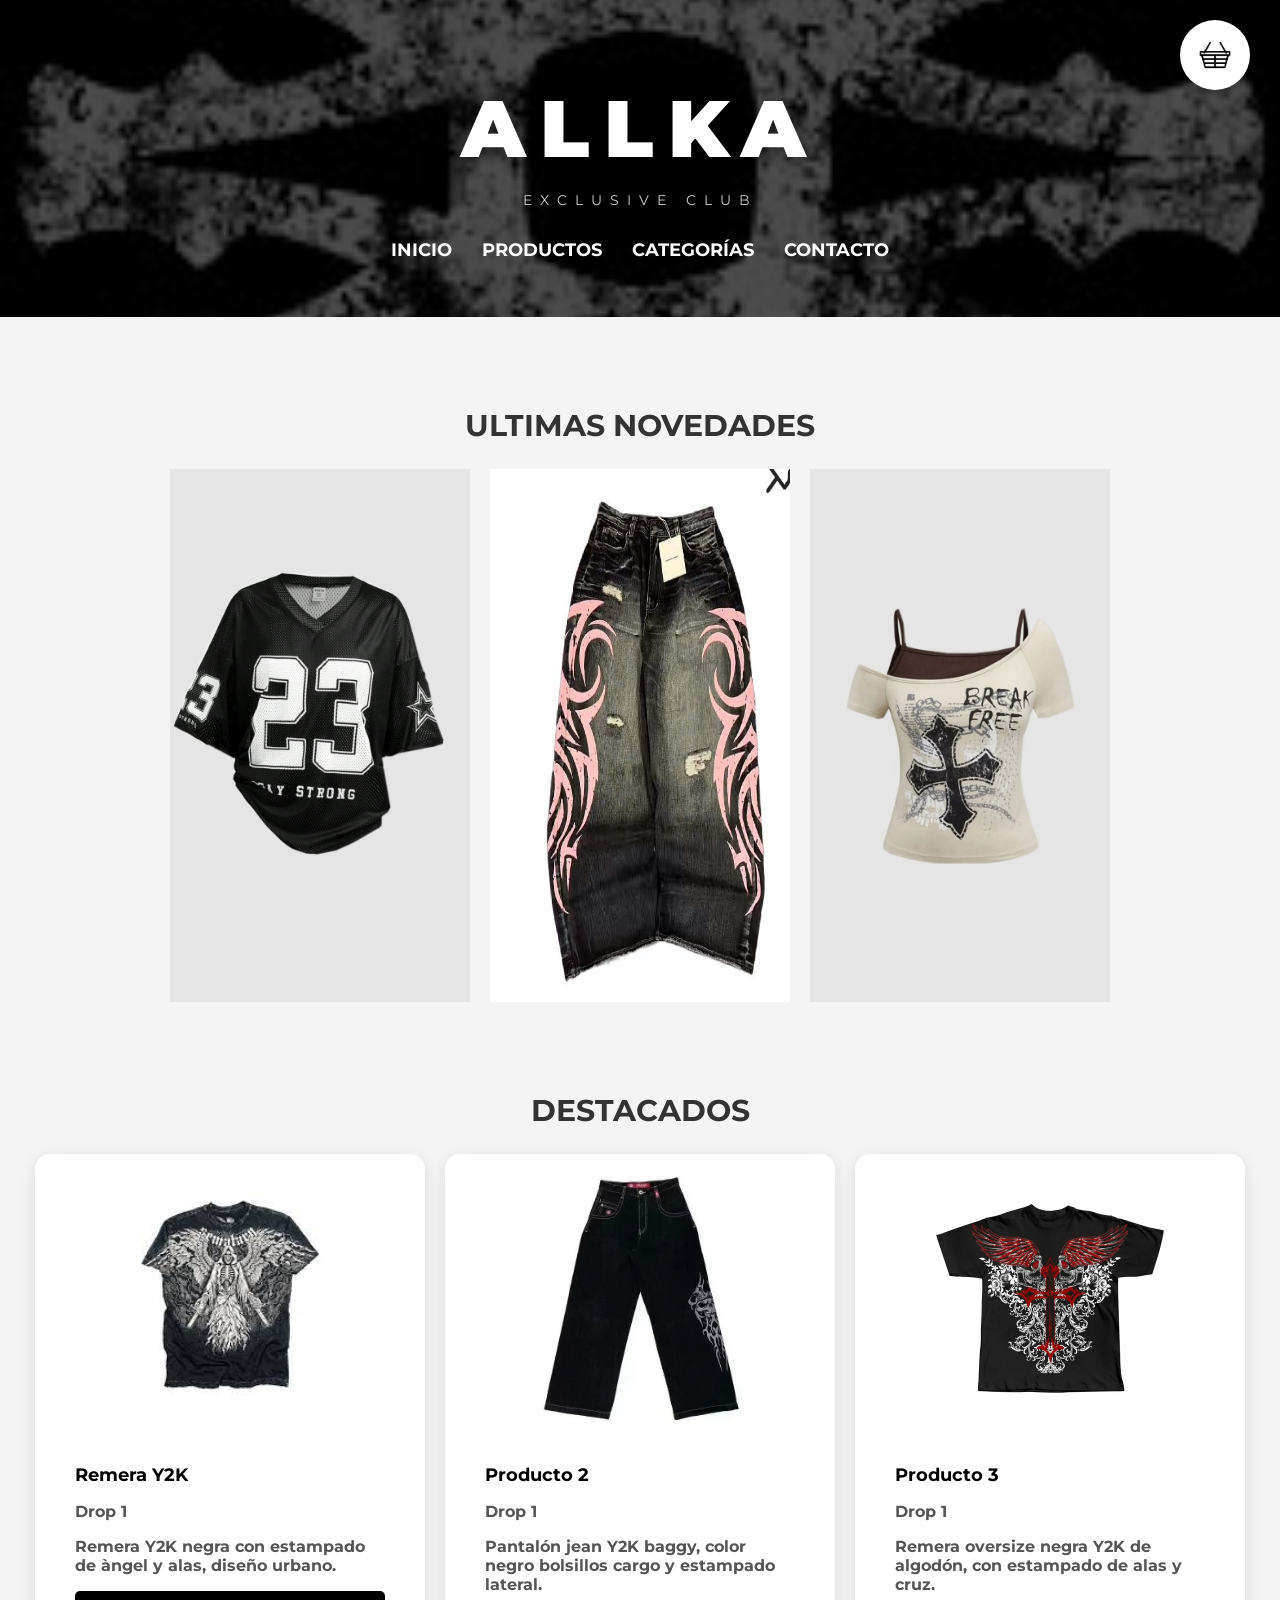
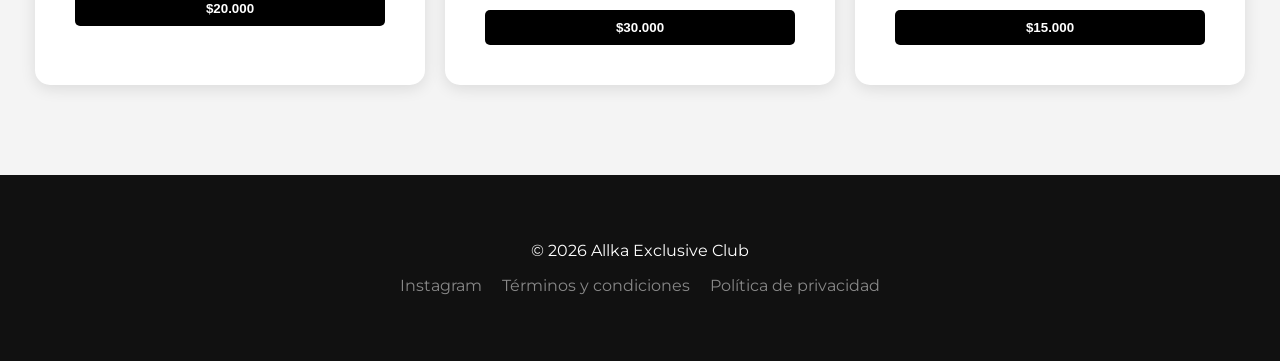
<file: index.html>
<!DOCTYPE html>
<html lang="es">
<head>
    <meta charset="UTF-8">
    <meta name="viewport" content="width=device-width, initial-scale=1.0">
    <title>Allka Exclusive Club</title>
    <link href="https://fonts.googleapis.com/css2?family=Montserrat:wght@400;700;900&display=swap" rel="stylesheet">
    <link rel="stylesheet" href="estilos.css">
</head>

<body>

<header>
    <div id="contenedor-logo">
        <h1>Allka</h1>
        <p class="subtitulo-marca">Exclusive Club</p>
    </div>

    <nav>
        <ul id="lista-header">
            <li><a href="index.html">Inicio</a></li>
            <li><a href="productos.html">Productos</a></li>
            <li><a href="categorias.html">Categorías</a></li>
            <li><a href="contacto.html">Contacto</a></li>
        </ul>
    </nav>

    <div id="boton-carrito">
        <a href="carrito.html">
            <img src="carrito.jpg" id="img-carrito" alt="Carrito">
        </a>
    </div>
</header>

<main>

    <section>
        <h2 class="titulo-seccion">Ultimas novedades</h2>
        <div class="contenedor-flex">
            <img src="remera 3.jpeg" class="img-novedad">
            <img src="pantalon 2.jpeg" class="img-novedad">
            <img src="remera 4.jpeg" class="img-novedad">
        </div>
    </section>

    <section>
        <h2 class="titulo-seccion">Destacados</h2>

        <div class="contenedor-flex">

            <article class="tarjeta-producto">
                <img src="remera 2.jpg" alt="Producto 1">
                <div class="info-producto">
                    <h2>Remera Y2K</h2>
                    <p>Drop 1</p>
                    <p>Remera Y2K negra con estampado de àngel y alas, diseño urbano.</p>
                    <button class="btn-agregar" onclick="agregar('Remera', 20000, 'remera 2.jpg')">$20.000</button>
                </div>
            </article>

            <article class="tarjeta-producto">
                <img src="pantalon 1.jpg" alt="Producto 2">
                <div class="info-producto">
                    <h2>Producto 2</h2>
                    <p>Drop 1</p>
                    <p>Pantalón jean Y2K baggy, color negro bolsillos cargo y estampado lateral.</p>
                    <button class="btn-agregar" onclick="agregar('Pantalon', 30000, 'pantalon 1.jpg')">$30.000</button>
                </div>
            </article>

            <article class="tarjeta-producto">
                <img src="remera 1.jpg" alt="Producto 3">
                <div class="info-producto">
                    <h2>Producto 3</h2>
                    <p>Drop 1</p>
                    <p>Remera oversize negra Y2K de algodón, con estampado de alas y cruz.</p>
                    <button class="btn-agregar" onclick="agregar('Remera', 15000, 'remera 1.jpg')">$15.000</button>
                </div>
            </article>

        </div>
    </section>

</main>

<footer>
    <p id="copyright">© 2026 Allka Exclusive Club</p>
    <nav id="menu-footer">
        <ul id="lista-enlaces">
            <li><a href="https://www.instagram.com/allkaexclusiveclub/" target="_blank">Instagram</a></li>
            <li><a href="Términos.html">Términos y condiciones</a></li>
            <li><a href="Privacidad.html">Política de privacidad</a></li>
        </ul>
    </nav>
</footer>

<!-- NOTIFICACIÓN -->
<div id="notificacion"></div>

<script>
let carrito = JSON.parse(localStorage.getItem("carrito")) || [];

function agregar(nombre, precio, imagen) {

    let carrito = JSON.parse(localStorage.getItem("carrito")) || [];


    let productoExistente = carrito.find(producto => 
        producto.nombre == nombre && producto.imagen == imagen
    );


    if(productoExistente){

        productoExistente.cantidad++;

    }else{

        let producto = {
            nombre: nombre,
            precio: Number(precio),
            imagen: imagen,
            cantidad: 1
        };


        carrito.push(producto);

    }


    localStorage.setItem("carrito", JSON.stringify(carrito));


    mostrarNotificacion("Producto agregado al carrito");
}
function mostrarNotificacion(mensaje) {
    let notif = document.getElementById("notificacion");

    notif.textContent = "✔ " + mensaje;
    notif.classList.add("mostrar");

    setTimeout(() => {
        notif.classList.remove("mostrar");
    }, 2500);
}
</script>

</body>
</html>
</file>
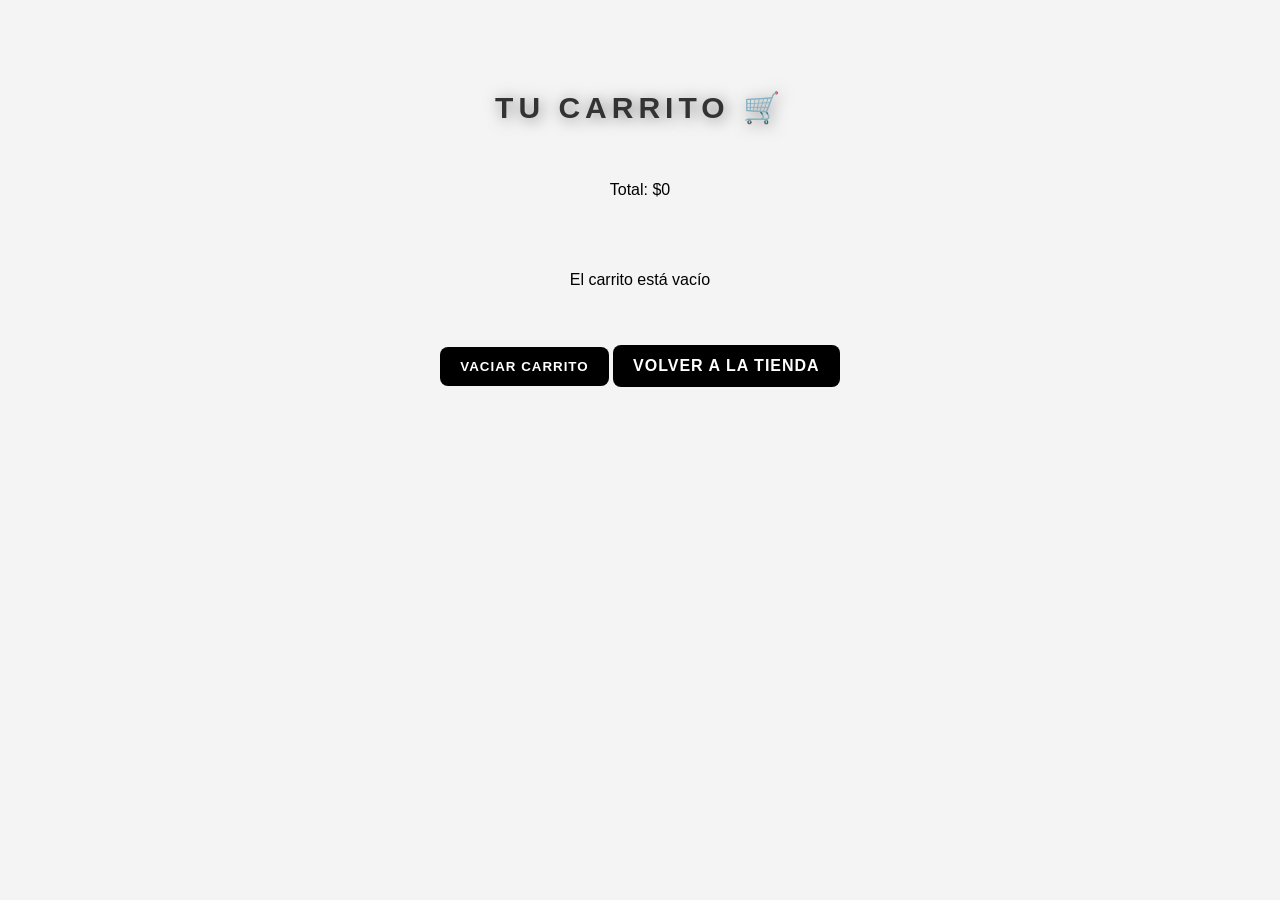
<file: Carrito.html>
<!DOCTYPE html>
<html lang="es">
<head>
  <meta charset="UTF-8">
  <title>Carrito</title>
  <link rel="stylesheet" href="estilos.css">
</head>

<body>

<main>

  <h1 class="titulo-seccion">Tu carrito 🛒</h1>

  <p class="total">Total: $<span id="total">0</span></p>

  <div id="contenedor-carrito"></div>

  <div class="acciones-carrito">
    <button onclick="vaciar()">Vaciar carrito</button>
    <a href="index.html" class="btn-volver">Volver a la tienda</a>
  </div>

</main>

<!-- NOTIFICACIÓN -->
<div id="notificacion"></div>

<script>
let carrito = JSON.parse(localStorage.getItem("carrito")) || [];
let contenedor = document.getElementById("contenedor-carrito");
let total = 0;

function mostrarCarrito() {
  contenedor.innerHTML = "";
  total = 0;

  if (carrito.length === 0) {
    contenedor.innerHTML = "<p style='text-align:center;'>El carrito está vacío</p>";
    document.getElementById("total").textContent = 0;
    return;
  }

  carrito.forEach((producto, index) => {
    let item = document.createElement("div");

    item.innerHTML = `
<img src="${producto.imagen}" width="100">

<div>

<p>${producto.nombre}</p>

<p>Precio: $${producto.precio}</p>


<p>

Cantidad:

<button onclick="restarCantidad(${index})">
-
</button>


${producto.cantidad}


<button onclick="sumarCantidad(${index})">
+
</button>

</p>


<p>
Subtotal:
$${producto.precio * producto.cantidad}
</p>


</div>


<button onclick="eliminar(${index})">
Eliminar
</button>
`;

    contenedor.appendChild(item);

    total += producto.precio *producto.cantidad;
  });

  document.getElementById("total").textContent = total;
}

function eliminar(index) {
  carrito.splice(index, 1);
  localStorage.setItem("carrito", JSON.stringify(carrito));

  mostrarCarrito();
  mostrarNotificacion("Producto eliminado");
}
function sumarCantidad(index){

    carrito[index].cantidad++;

    localStorage.setItem(
        "carrito",
        JSON.stringify(carrito)
    );

    mostrarCarrito();

}



function restarCantidad(index){

    if(carrito[index].cantidad > 1){

        carrito[index].cantidad--;

    }else{

        carrito.splice(index,1);

    }


    localStorage.setItem(
        "carrito",
        JSON.stringify(carrito)
    );


    mostrarCarrito();

}
function vaciar() {
  localStorage.removeItem("carrito");
  carrito = [];

  mostrarCarrito();
  mostrarNotificacion("Carrito vaciado");
}

function mostrarNotificacion(mensaje) {
  let notif = document.getElementById("notificacion");

  notif.textContent = "✔ " + mensaje;
  notif.classList.add("mostrar");

  setTimeout(() => {
    notif.classList.remove("mostrar");
  }, 2500);
}

mostrarCarrito();
</script>

</body>
</html>
</file>
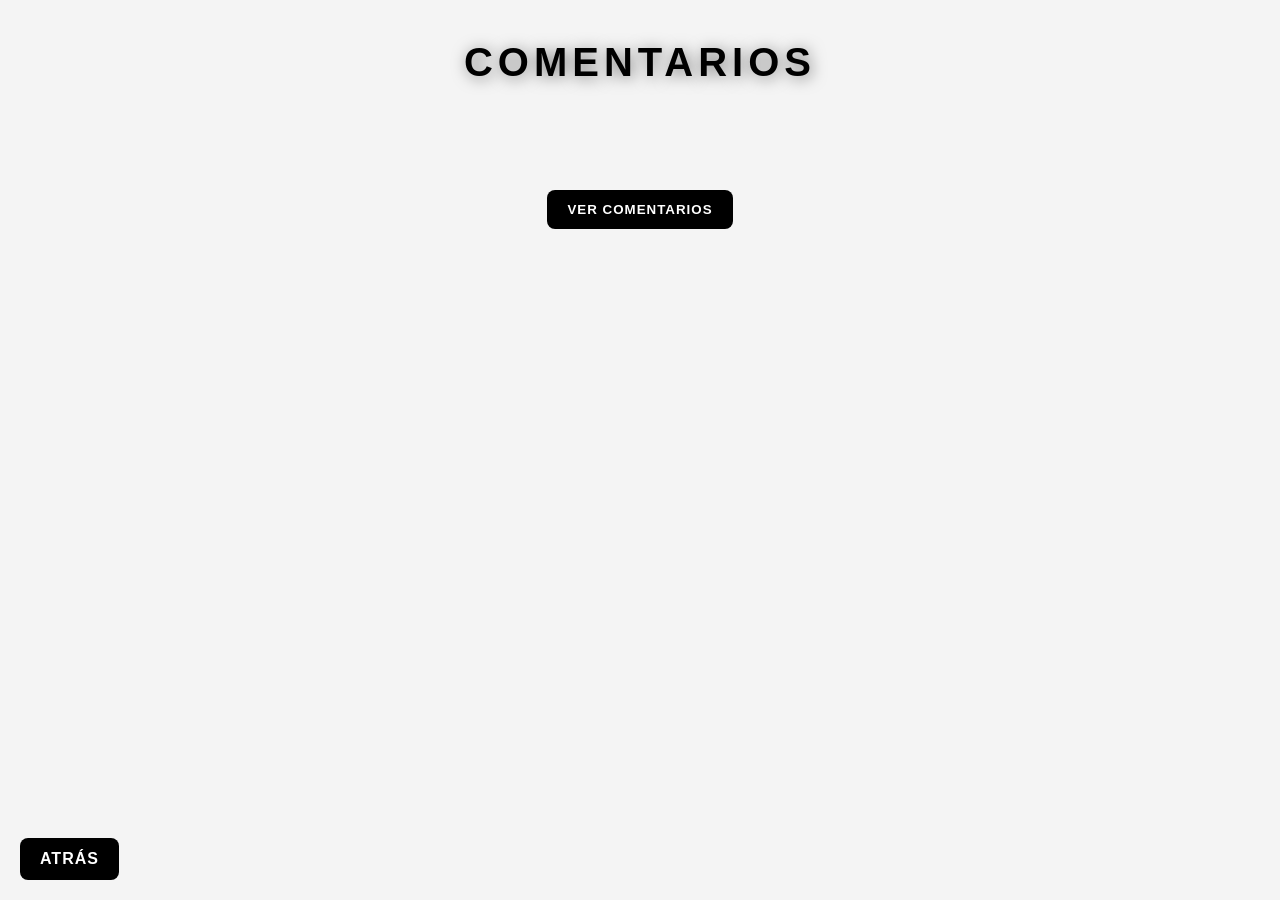
<file: comentarios.html>
<!DOCTYPE html>
<html lang="es">
<head>
    <meta charset="UTF-8">
    <title>Tienda Online</title>
     <link rel="stylesheet" href="estilos.css">
</head>

<body>

<main>

  <h1>Comentarios</h1>

  <div id="resultado"></div>

  <div class="botones">
    <button onclick="mostrarDatos()">Ver comentarios</button>
    <a href="index.html" id="btn-atras">Atrás</a>
  </div>

</main>

<script>
function mostrarDatos() {
    let comentarios = JSON.parse(localStorage.getItem("comentarios")) || [];
    let contenedor = document.getElementById("resultado");

    contenedor.innerHTML = "<h3>Comentarios:</h3>";

    comentarios.forEach(function(c) {
        contenedor.innerHTML += `
            <div>
                <p><strong>Nombre:</strong> ${c.nombre}</p>
                <p><strong>Email:</strong> ${c.email}</p>
                <p><strong>Mensaje:</strong> ${c.mensaje}</p>
                <hr>
            </div>
        `;
    });

    if (comentarios.length === 0) {
        contenedor.innerHTML += "<p>No hay comentarios</p>";
    }
}

function borrarTodo() {
    localStorage.removeItem("comentarios");
    mostrarDatos();
}
</script>

</body>
</html>
</file>
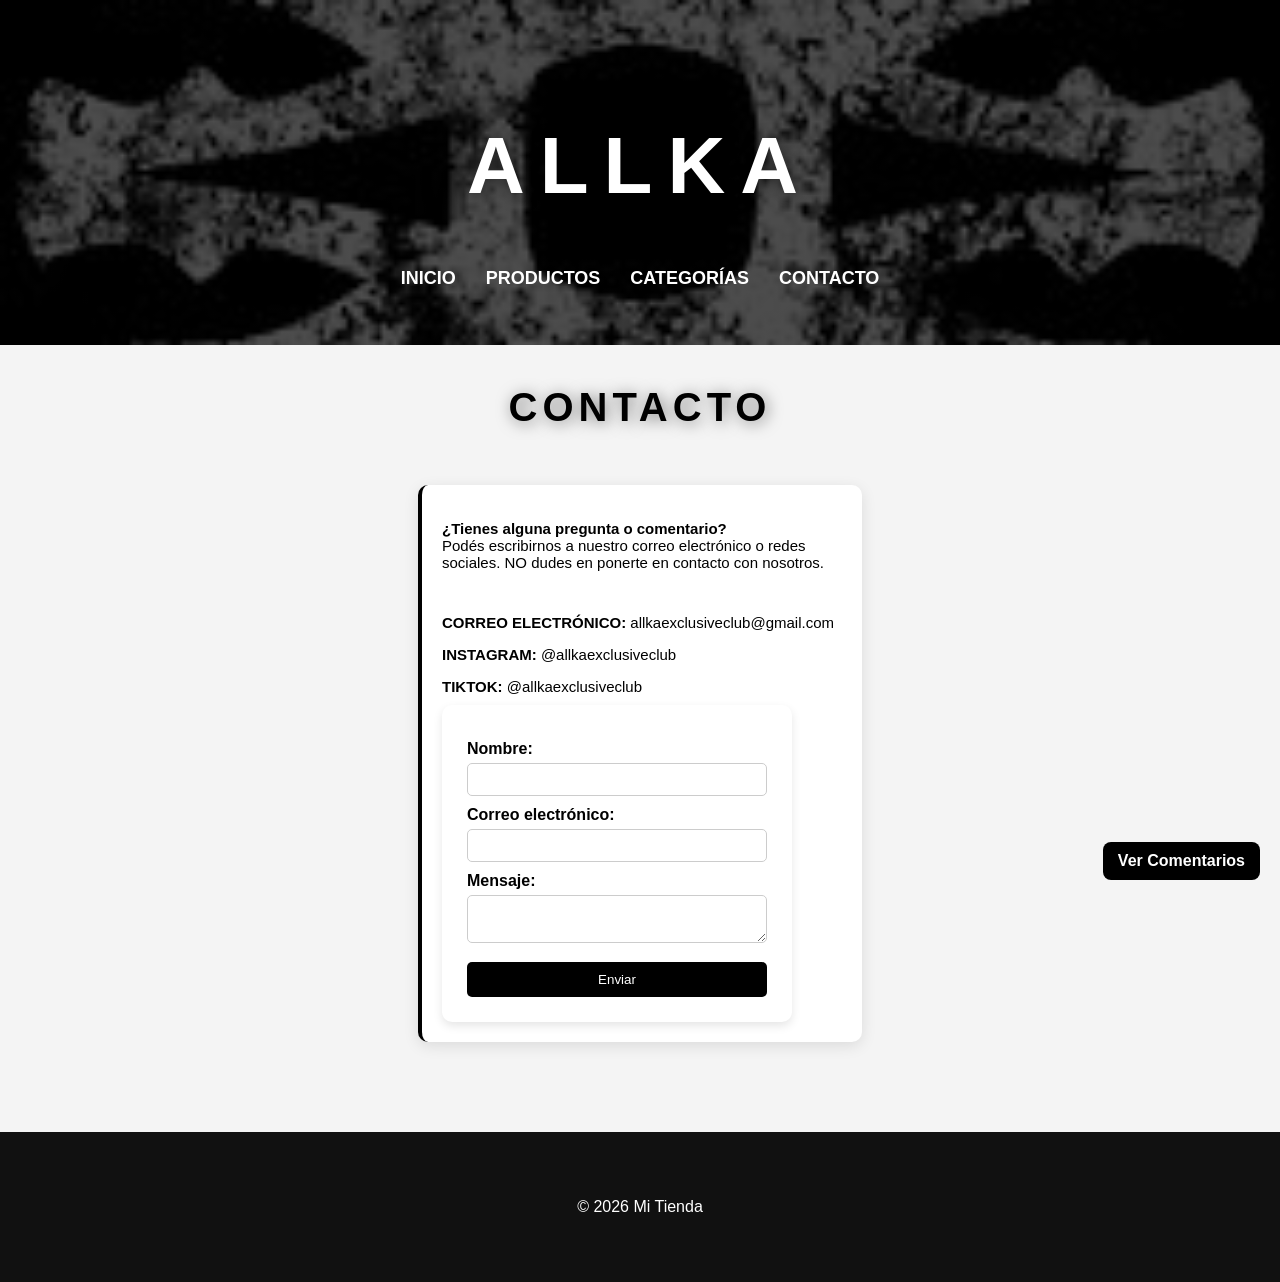
<file: contacto.html>
<!DOCTYPE html>
<html lang="es">
<head>
<meta charset="UTF-8">
<title>Contacto - Mi Tienda</title>
<link rel="stylesheet" href="estilos.css">
</head>

<body>

<header>
  <main>
    <div>
      <h1>Allka</h1>
    </div>
  </main>

  <nav>
    <ul id="lista-header">
      <li><a href="index.html">Inicio</a></li>
      <li><a href="productos.html">Productos</a></li>
      <li><a href="categorias.html">Categorías</a></li>
      <li><a href="contacto.html">Contacto</a></li>
    </ul>
  </nav>
</header>

<main>
  <h1>Contacto</h1>
  <div class="contacto-contenedor">
  <div class="contacto-card">
  <div class="contacto-info">
  <p><strong>¿Tienes alguna pregunta o comentario?</strong> <br>Podés escribirnos a nuestro correo electrónico o redes sociales. NO dudes en ponerte en contacto con nosotros.</p>
<BR>
    <p><strong>CORREO ELECTRÓNICO:</strong> allkaexclusiveclub@gmail.com</p>
    <p><strong>INSTAGRAM:</strong> @allkaexclusiveclub</p>
    <p><strong>TIKTOK:</strong> @allkaexclusiveclub</p>
  </div>

  <form id="formulario">
    <label>Nombre:</label>
    <input type="text" id="nombre" required>

    <label>Correo electrónico:</label>
    <input type="email" id="email" required>

    <label>Mensaje:</label>
    <textarea id="mensaje" required></textarea>

    <button type="submit">Enviar</button>
  </form>
</div>
</div>

<a href="comentarios.html" id="ver-comentarios">Ver Comentarios</a>

</main>

<footer>
  <p>© 2026 Mi Tienda</p>
</footer>

<script>
document.getElementById("formulario").addEventListener("submit", function(e) {
  e.preventDefault();

  let nombre = document.getElementById("nombre").value;
  let correo = document.getElementById("email").value;
  let mensaje = document.getElementById("mensaje").value;

  let datos = {
    nombre: nombre,
    correo: correo,
    mensaje: mensaje
  };

  let comentarios = JSON.parse(localStorage.getItem("comentarios")) || [];
  comentarios.push(datos);

  localStorage.setItem("comentarios", JSON.stringify(comentarios));

  alert("Comentario guardado correctamente");
  document.getElementById("formulario").reset();
});
</script>

</body>
</html>
</file>
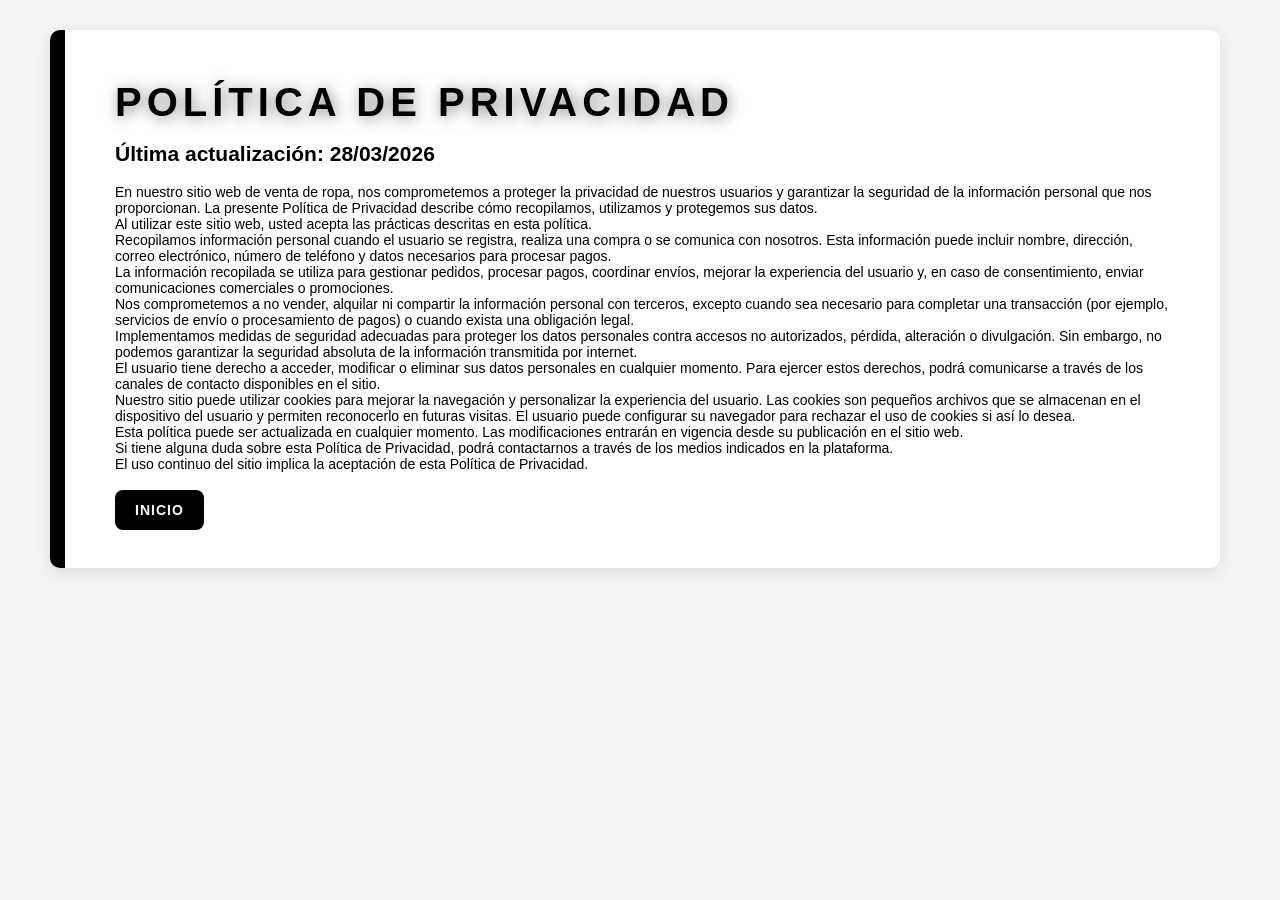
<file: Privacidad.html>
<!DOCTYPE html>
<html lang="es">
<head>
    <meta charset="UTF-8">
    <title>Tienda Online</title>
     <link rel="stylesheet" href="estilos.css">
</head>
<body>
    <!--tiene el mismo id q el de terminos para q se parezcan-->
    <div class="Términosyprivacidad">
        <h1>POLÍTICA DE PRIVACIDAD</h1>

        <h2>Última actualización: 28/03/2026</h2>

        <p> En nuestro sitio web de venta de ropa, nos comprometemos a proteger la privacidad de nuestros usuarios y garantizar la seguridad de la información personal que nos proporcionan. La presente Política de Privacidad describe cómo recopilamos, utilizamos y protegemos sus datos.

<br>Al utilizar este sitio web, usted acepta las prácticas descritas en esta política.

<br>Recopilamos información personal cuando el usuario se registra, realiza una compra o se comunica con nosotros. Esta información puede incluir nombre, dirección, correo electrónico, número de teléfono y datos necesarios para procesar pagos.

<br>La información recopilada se utiliza para gestionar pedidos, procesar pagos, coordinar envíos, mejorar la experiencia del usuario y, en caso de consentimiento, enviar comunicaciones comerciales o promociones.

<br>Nos comprometemos a no vender, alquilar ni compartir la información personal con terceros, excepto cuando sea necesario para completar una transacción (por ejemplo, servicios de envío o procesamiento de pagos) o cuando exista una obligación legal.

<br>Implementamos medidas de seguridad adecuadas para proteger los datos personales contra accesos no autorizados, pérdida, alteración o divulgación. Sin embargo, no podemos garantizar la seguridad absoluta de la información transmitida por internet.

<br>El usuario tiene derecho a acceder, modificar o eliminar sus datos personales en cualquier momento. Para ejercer estos derechos, podrá comunicarse a través de los canales de contacto disponibles en el sitio.

<br>Nuestro sitio puede utilizar cookies para mejorar la navegación y personalizar la experiencia del usuario. Las cookies son pequeños archivos que se almacenan en el dispositivo del usuario y permiten reconocerlo en futuras visitas. El usuario puede configurar su navegador para rechazar el uso de cookies si así lo desea.

<br>Esta política puede ser actualizada en cualquier momento. Las modificaciones entrarán en vigencia desde su publicación en el sitio web.

<br>Si tiene alguna duda sobre esta Política de Privacidad, podrá contactarnos a través de los medios indicados en la plataforma.

<br>El uso continuo del sitio implica la aceptación de esta Política de Privacidad.
        </P>
        <br>
        <a href="index.html" id="inicio-terminos">Inicio</a>
    </div>    
</body>
</html>
</file>
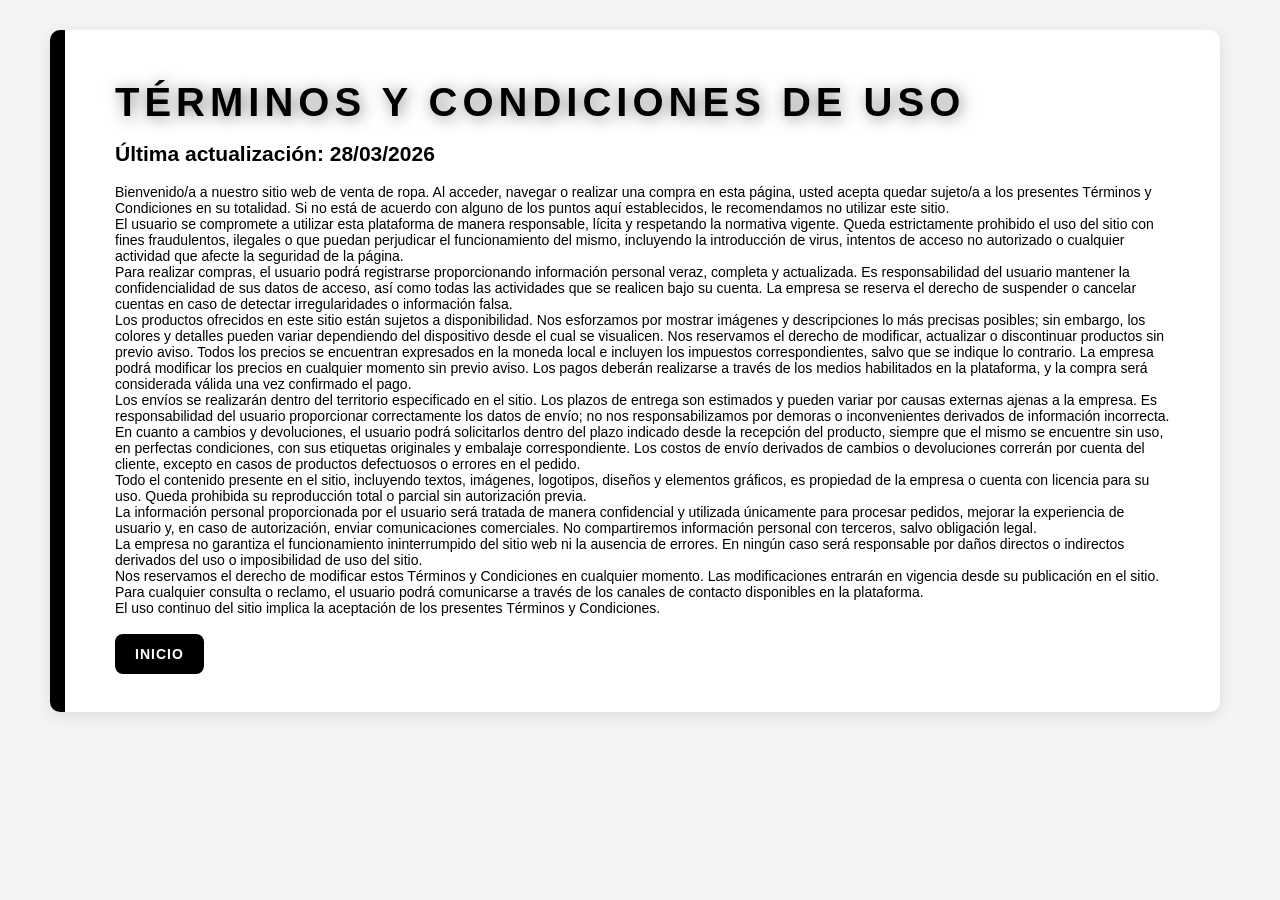
<file: Términos.html>
<!DOCTYPE html>
<html lang="es">
<head>
    <meta charset="UTF-8">
    <title>Tienda Online</title>
     <link rel="stylesheet" href="estilos.css">
</head>
<body>
    
    <div class="Términosyprivacidad">
        <h1>TÉRMINOS Y CONDICIONES DE USO</h1>
        <h2>Última actualización: 28/03/2026</h2>

        <p>Bienvenido/a a nuestro sitio web de venta de ropa. Al acceder, navegar o realizar una compra en esta página, usted acepta quedar sujeto/a a los presentes Términos y Condiciones en su totalidad. Si no está de acuerdo con alguno de los puntos aquí establecidos, le recomendamos no utilizar este sitio.

        <br>El usuario se compromete a utilizar esta plataforma de manera responsable, lícita y respetando la normativa vigente. Queda estrictamente prohibido el uso del sitio con fines fraudulentos, ilegales o que puedan perjudicar el funcionamiento del mismo, incluyendo la introducción de virus, intentos de acceso no autorizado o cualquier actividad que afecte la seguridad de la página.

        <br>Para realizar compras, el usuario podrá registrarse proporcionando información personal veraz, completa y actualizada. Es responsabilidad del usuario mantener la confidencialidad de sus datos de acceso, así como todas las actividades que se realicen bajo su cuenta. La empresa se reserva el derecho de suspender o cancelar cuentas en caso de detectar irregularidades o información falsa.

        <br>Los productos ofrecidos en este sitio están sujetos a disponibilidad. Nos esforzamos por mostrar imágenes y descripciones lo más precisas posibles; sin embargo, los colores y detalles pueden variar dependiendo del dispositivo desde el cual se visualicen. Nos reservamos el derecho de modificar, actualizar o discontinuar productos sin previo aviso.

        Todos los precios se encuentran expresados en la moneda local e incluyen los impuestos correspondientes, salvo que se indique lo contrario. La empresa podrá modificar los precios en cualquier momento sin previo aviso. Los pagos deberán realizarse a través de los medios habilitados en la plataforma, y la compra será considerada válida una vez confirmado el pago.

        <br>Los envíos se realizarán dentro del territorio especificado en el sitio. Los plazos de entrega son estimados y pueden variar por causas externas ajenas a la empresa. Es responsabilidad del usuario proporcionar correctamente los datos de envío; no nos responsabilizamos por demoras o inconvenientes derivados de información incorrecta.

        <br>En cuanto a cambios y devoluciones, el usuario podrá solicitarlos dentro del plazo indicado desde la recepción del producto, siempre que el mismo se encuentre sin uso, en perfectas condiciones, con sus etiquetas originales y embalaje correspondiente. Los costos de envío derivados de cambios o devoluciones correrán por cuenta del cliente, excepto en casos de productos defectuosos o errores en el pedido.

        <br>Todo el contenido presente en el sitio, incluyendo textos, imágenes, logotipos, diseños y elementos gráficos, es propiedad de la empresa o cuenta con licencia para su uso. Queda prohibida su reproducción total o parcial sin autorización previa.

        <br>La información personal proporcionada por el usuario será tratada de manera confidencial y utilizada únicamente para procesar pedidos, mejorar la experiencia de usuario y, en caso de autorización, enviar comunicaciones comerciales. No compartiremos información personal con terceros, salvo obligación legal.

        <br>La empresa no garantiza el funcionamiento ininterrumpido del sitio web ni la ausencia de errores. En ningún caso será responsable por daños directos o indirectos derivados del uso o imposibilidad de uso del sitio.

        <br> Nos reservamos el derecho de modificar estos Términos y Condiciones en cualquier momento. Las modificaciones entrarán en vigencia desde su publicación en el sitio.

        <br>Para cualquier consulta o reclamo, el usuario podrá comunicarse a través de los canales de contacto disponibles en la plataforma.

        <br>El uso continuo del sitio implica la aceptación de los presentes Términos y Condiciones.
        </P>
            <br>
            
        <a href="index.html" id="inicio-terminos">Inicio</a></div>
        </body>
    </div>    
</body>
</html>
</file>
<file: estilos.css>
body {
    background-color: #f4f4f4;
    font-family: 'Montserrat', sans-serif;
    margin: 0;
    padding: 0;
}

/* Header con fondo de imagen */
header {
    position: flex;;
    background-image: linear-gradient(rgba(0, 0, 0, 0.7), rgba(0, 0, 0, 0.7)), url('allka logo.jpg'); 
    background-size: cover;
    background-position: center;
    color: white;
    text-align: center;
    padding: 80px 0 40px 0;
}

h1 {
    font-size: 40px;
    font-weight: 900;
    text-transform: uppercase;
    letter-spacing: 5px;
    margin: 0;
    text-shadow: 2px 2px 15px rgba(0,0,0,0.5);
}

header h1 {
    font-size: 80px;
    font-weight: 900;
    text-transform: uppercase;
    letter-spacing: 15px;
    margin: 0;
    text-shadow: 2px 2px 15px rgba(0,0,0,0.5);
}

.subtitulo-marca {
    font-size: 14px;
    letter-spacing: 8px;
    text-transform: uppercase;
    color: #ccc;
    margin-bottom: 30px;
}


#lista-header {
    list-style: none;
    padding: 0;
    display: flex;
    justify-content: center;
    gap: 30px;
}

#lista-header a {
    text-decoration: none;
    color: white;
    font-size: 18px;
    font-weight: bold;
    text-transform: uppercase;
    transition: 0.3s;
}

#lista-header a:hover {
    color: #ff0000; 
    border-bottom: 2px solid white;
}

/* Carrito en la esquina */
#boton-carrito {
    position: absolute;
    top: 20px;
    right: 30px;
}

#img-carrito {
    width: 50px;
    height: 50px;
    background: white;
    padding: 10px;
    border-radius: 50%;
    box-shadow: 0 4px 10px rgba(0,0,0,0.3);
}

.contenedor-flex {
    display: flex;
    flex-wrap: wrap;
    justify-content: center;
    gap: 20px;
}

.titulo-seccion {
    text-align: center;
    text-transform: uppercase;
    font-size: 30px;
    color: #333;
    margin-top: 50px;
}

.tarjeta-producto {
    width: 350px;
    background: white;
    border-radius: 15px;
    box-shadow: 0 4px 15px rgba(0,0,0,0.1); 
}


.tarjeta-producto img {
    width: 100%;
    height: 250px;
    object-fit: contain;
}

.info-producto {
    background-color: white;
    padding: 20px;
    text-align: left;
    border-radius: 20px;
}

.info-producto h2 {
    font-size: 18px;
    margin: 0;
    color: black;
}

.info-producto p {
    font-weight: bold;
    color: #555;
}

.btn-agregar {
    background-color: black;
    color: white;
    border: none;
    padding: 10px 15px;
    cursor: pointer;
    text-transform: uppercase;
    font-weight: bold;
    width: 100%;
    border-radius:5px;
}

.btn-agregar:hover {
    background-color: #444;
}

/* Footer */
footer {
    background-color: #111;
    color: white;
    text-align: center;
    padding: 50px 0;
    margin-top: 50px;
}

#lista-enlaces {
    list-style: none;
    padding: 0;
    display: flex;
    justify-content: center;
    gap: 20px;
}

#lista-enlaces a {
    color: #888;
    text-decoration: none;
}

#lista-enlaces a:hover {
    color: rgb(189, 0, 0);
}

main {
  display: flex;
  flex-direction: column;
  align-items: center;
  gap: 40px;
  padding: 40px 20px;
}

.categorias-main {
    display: flex;
    flex-direction: row;
    justify-content: center;
    gap: 30px;
    flex-wrap: wrap;
}
.categoria-ropa {
    width: 100%;
    max-width: 1200px;
}
.contacto-contenedor {
  display: flex;
  justify-content: center;
  align-items: flex-start;
  gap: 50px;
  max-width: 800px;
  width: 100%;
}

.contacto-info {
  max-width: 400px;
}

.contacto-info p {
  margin-bottom: 10px;
  font-size: 16px;
  
}

article {
    background-color: white;
    width: 300px;          
    padding: 20px;
    border-radius: 15px;    
    box-shadow: 0 4px 15px rgba(0,0,0,0.1); 
    text-align: center;
    margin-left: auto;
    margin-right: auto;
}

article img {
    width: 100%;           
    max-width: 250px;       
    height: 250px;          
    object-fit: cover;      
    border-radius: 10px;
    margin-bottom: 20px;
    display: block;
    margin-left: auto;
    margin-right: auto;
}

article h1 {
    font-size: 20px;
    text-transform: uppercase;
    margin-bottom: 15px;
}

#ver-comentarios {
  position: fixed;
  bottom: 20px;   /* distancia desde abajo */
  right: 20px;    /* esquina derecha */
  background-color: #000;
  color: #fff;
  padding: 10px 15px;
  text-decoration: none;
  border-radius: 8px;
  font-weight: bold;
}

#ver-comentarios:hover {
  background-color: #444;
}
.img-novedad {
  width: 300px;  
  height: auto;   
}


#formulario {
  background: white;
  padding: 25px;
  border-radius: 10px;
  width: 300px;
  box-shadow: 0 4px 10px rgba(0,0,0,0.1);
}

#formulario label {
  display: block;
  margin-top: 10px;
  font-weight: bold;
}

/* Inputs y textarea */
#formulario input,
#formulario textarea {
  width: 100%;
  padding: 8px;
  margin-top: 5px;
  border-radius: 5px;
  border: 1px solid #ccc;
  box-sizing: border-box;
}

#formulario button {
  margin-top: 15px;
  width: 100%;
  padding: 10px;
  background-color: black;
  color: white;
  border: none;
  border-radius: 5px;
  cursor: pointer;
}

#formulario button:hover {
  background-color: #444;
}


.botones button {
  padding: 12px 20px;
  background-color: black;
  color: white;
  border: none;
  border-radius: 8px;
  cursor: pointer;
  font-weight: bold;
  text-transform: uppercase;
  letter-spacing: 1px;
  transition: 0.3s;
}

/* Hover elegante */
.botones button:hover {
  background-color: #222;
  transform: scale(1.05);
}

/* Efecto al hacer click */
.botones button:active {
  transform: scale(0.95);
}

/* Separación */
.botones {
  display: flex;
  justify-content: center;
  gap: 20px;
  margin-top: 25px;
}


#btn-atras {
  position: fixed;
  bottom: 20px;
  left: 20px;

  background-color: black;
  color: white;
  padding: 12px 20px;
  text-decoration: none;
  border-radius: 8px;

  font-weight: bold;
  text-transform: uppercase;
  letter-spacing: 1px;

  transition: 0.3s;
}

/* Hover */
#btn-atras:hover {
  background-color: #222;
  transform: scale(1.05);
}

/* Click */
#btn-atras:active {
  transform: scale(0.95);
}

.contacto-card {
  background: white;
  border-left: 4px solid black;
  padding: 20px;
  margin-top: 15px;
  border-radius: 10px;
  box-shadow: 0 4px 15px rgba(0,0,0,0.1);
}

/* Espaciado interno */
.contacto-card p {
  margin-bottom: 10px;
  font-size: 15px;
}

/* Hover sutil (queda pro) */
.contacto-card:hover {
  transform: scale(1.02);
  transition: 0.3s;
}


#notificacion {
  position: fixed;
  top: 20px;
  right: 20px;
  background-color: black;
  color: white;
  padding: 15px 20px;
  border-radius: 10px;
  font-weight: bold;
  opacity: 0;
  transform: translateY(-20px);
  transition: 0.4s;
  z-index: 9999;
}

#notificacion.mostrar {
  opacity: 1;
  transform: translateY(0);
}

/* BOTONES DEL CARRITO */
.acciones-carrito button,
.acciones-carrito a {
  background-color: black;
  color: white;
  padding: 12px 20px;
  border-radius: 8px;
  border: none;
  text-decoration: none;
  cursor: pointer;
  font-weight: bold;
  text-transform: uppercase;
  letter-spacing: 1px;
  transition: 0.3s;
  display: inline-block;
}

/* Hover */
.acciones-carrito button:hover,
.acciones-carrito a:hover {
  background-color: #222;
  transform: scale(1.05);
}

/* Click */
.acciones-carrito button:active,
.acciones-carrito a:active {
  transform: scale(0.95);
}

@media (max-width: 768px) {
  .contacto-contenedor {
    flex-direction: column;
    align-items: center;
  }
}

.Términosyprivacidad{
  justify-content: center;
  background: white;
  border-left: 15px solid black;
  padding: 50px;
  margin-top: 30px;
  margin-bottom: 50px;
  margin-left: 50px;
  margin-right: 60px;
  border-radius: 10px;
  box-shadow: 0 4px 15px rgba(0,0,0,0.1);
  font-size: 14px;

}

#inicio-terminos{
  background-color: black;
  color: white;
  padding: 12px 20px;
  text-decoration: none;
  border-radius: 8px;
  font-weight: bold;
  text-transform: uppercase;
  letter-spacing: 1px;
}
.busqueda{
    margin:30px;
    text-align:center;
}

#buscador{

    width:350px;

    padding:12px;

    border-radius:8px;

    border:1px solid #ccc;

    font-size:16px;

}
@media(max-width:768px){

    nav ul{
        flex-direction: column;
        align-items: center;
        gap: 15px;
    }


    nav{
        width:100%;
    }


    header{
        flex-direction: column;
        text-align:center;
    }


}
</file>
